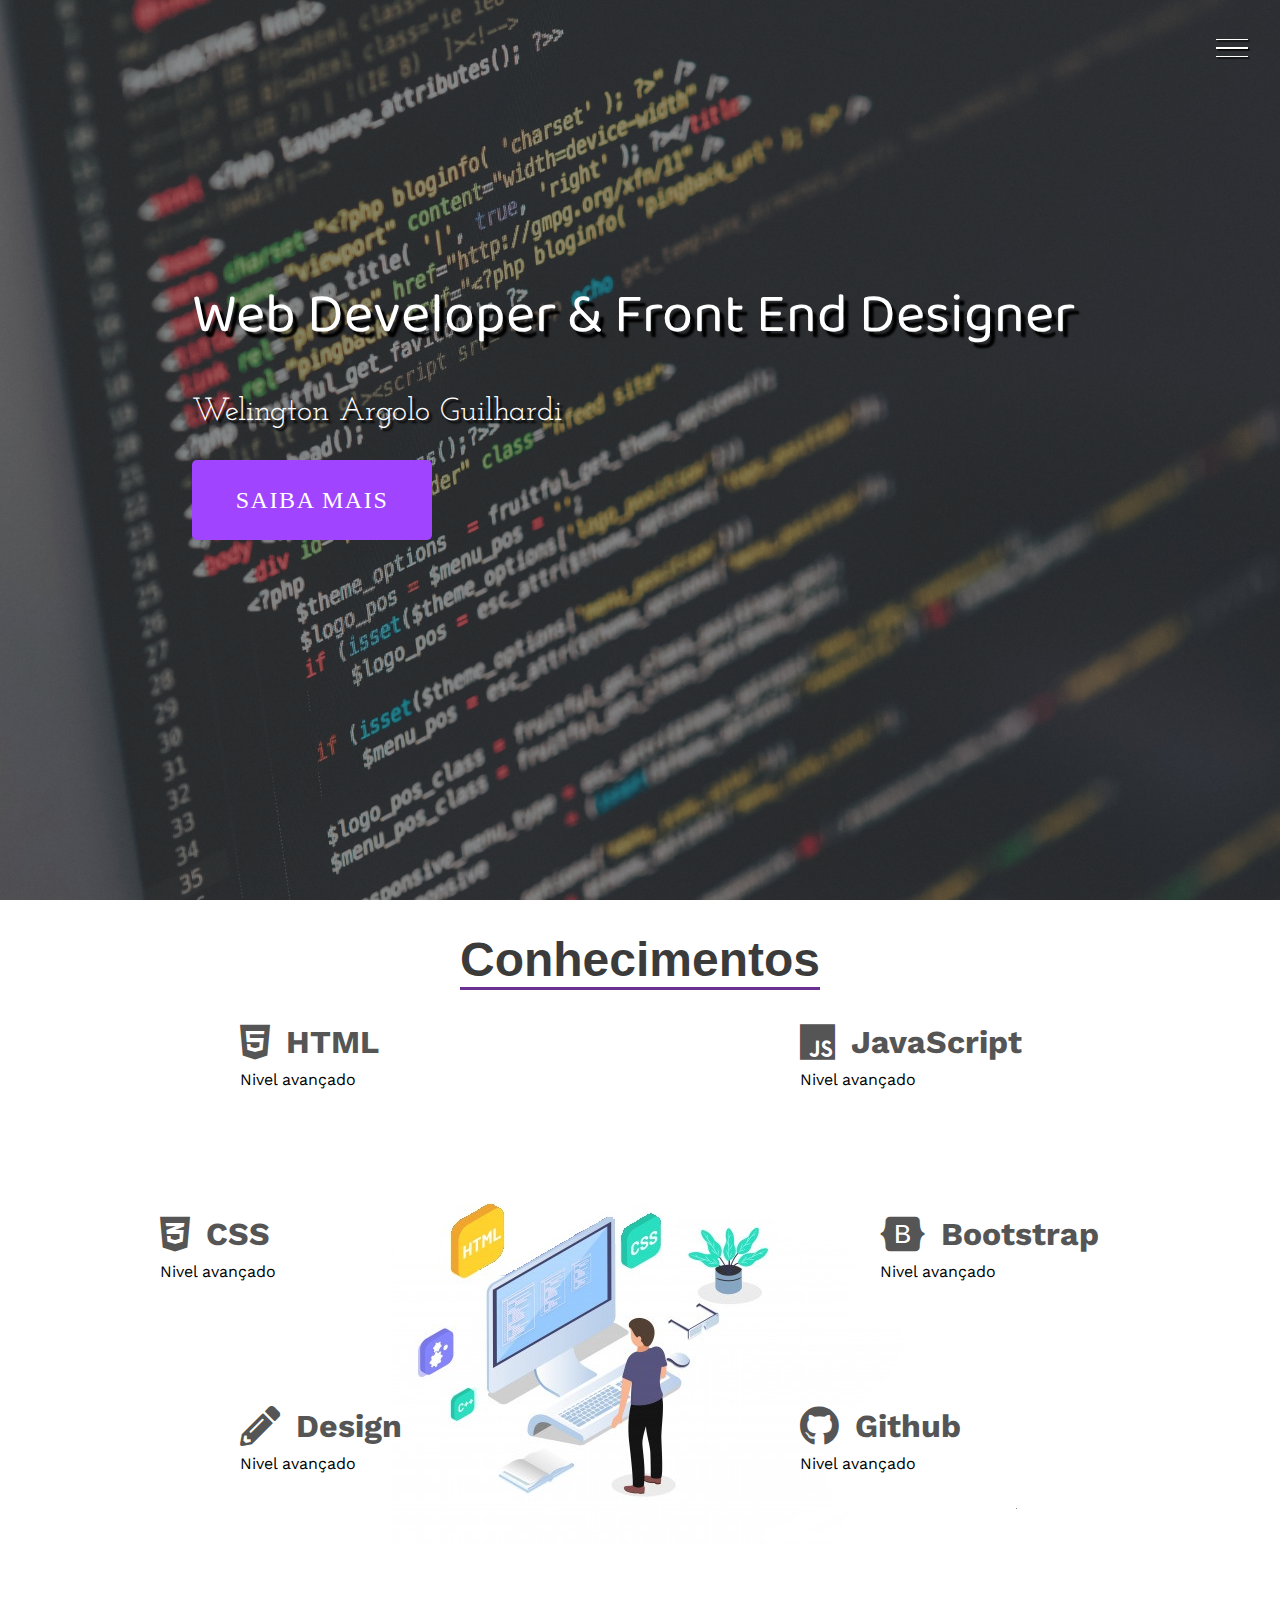
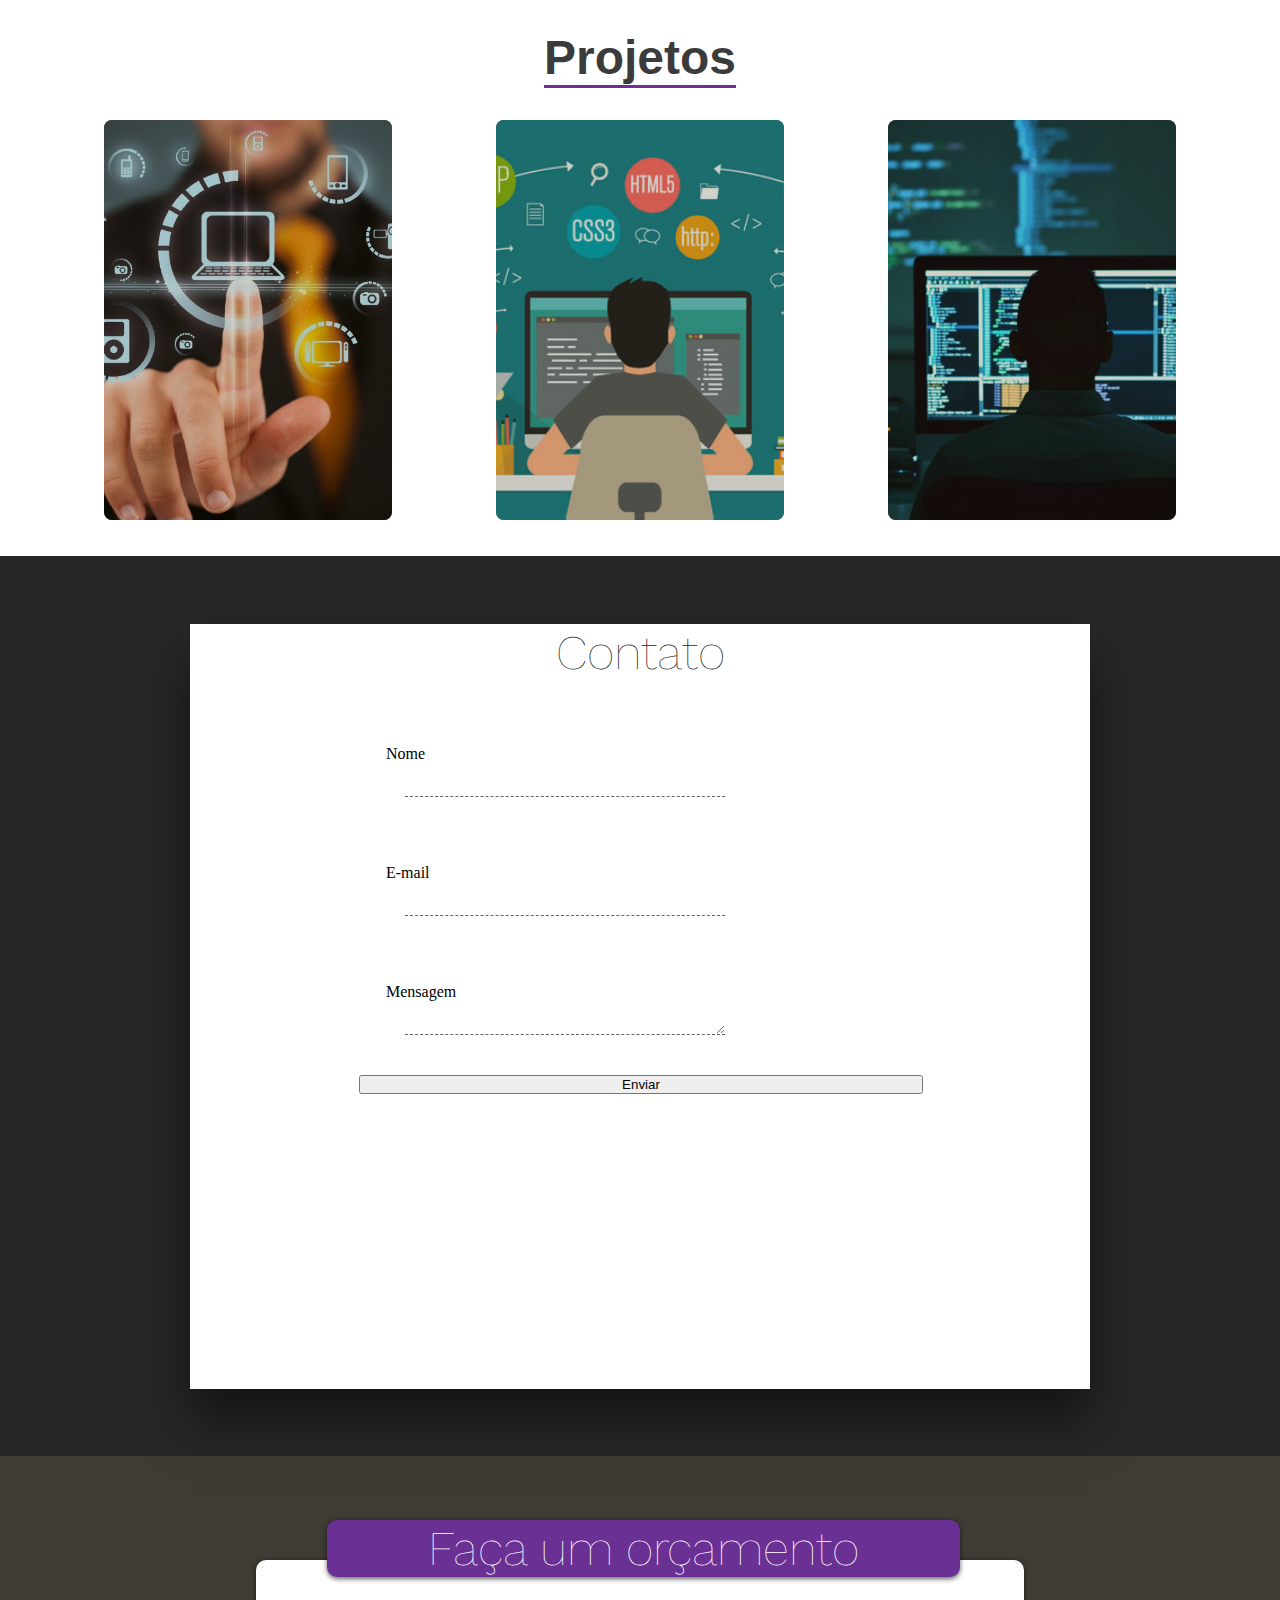
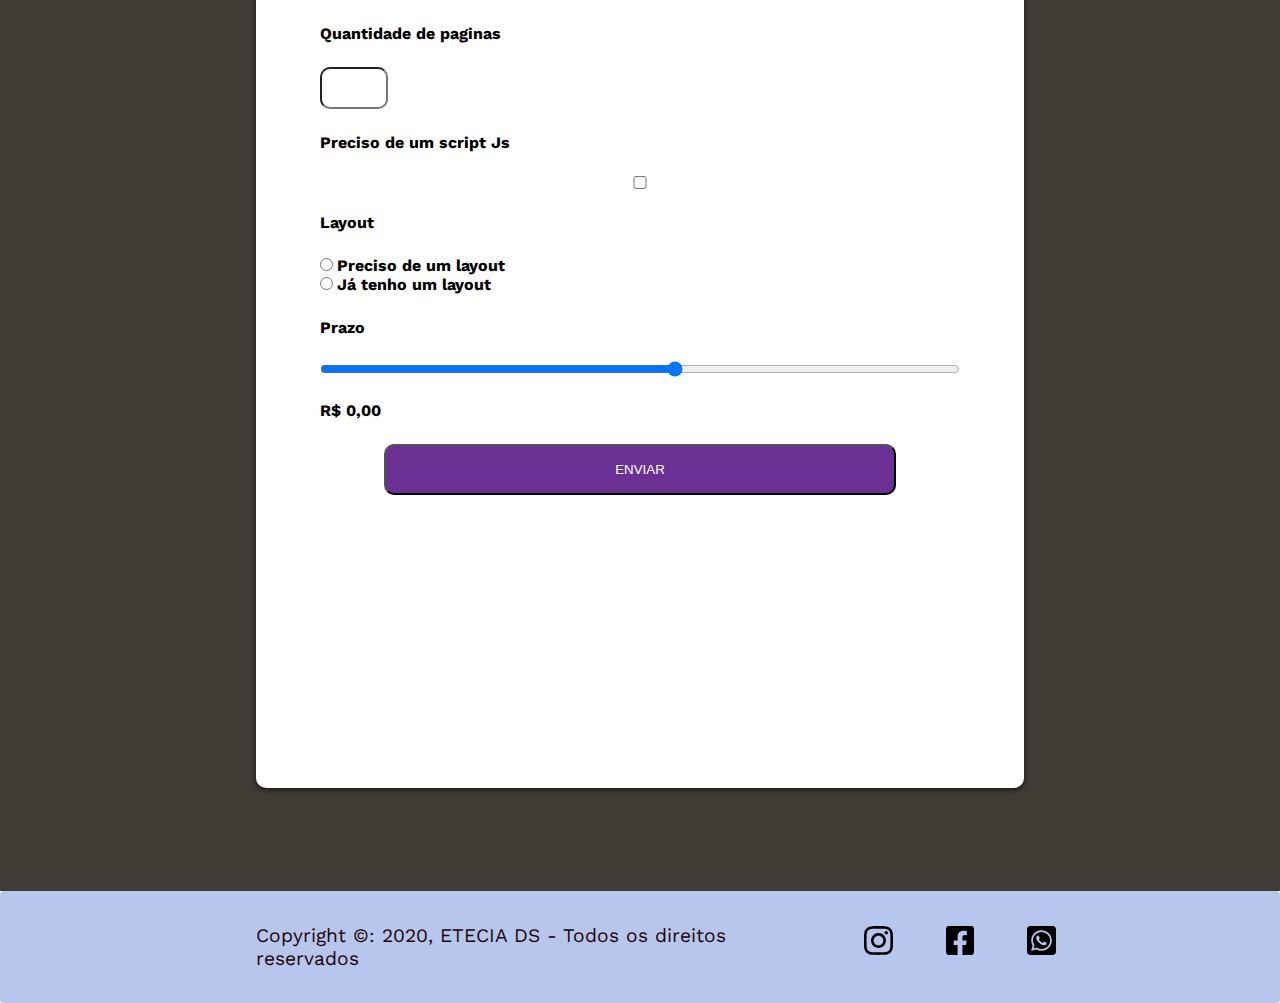
<file: index.html>
<!DOCTYPE html>
<html lang="pt-br">
<head>
    <meta charset="UTF-8">
    <meta name="viewport" content="width=device-width, initial-scale=1.0">
    <title>Portifólio</title>
    <link rel="stylesheet" href="style.css">


    <link rel="icon" href="./favicon-32x32.png" type="image/png">
    <link rel="apple-touch-icon" sizes="180x180" href="/apple-touch-icon.png">
    <link rel="icon" type="image/png" sizes="32x32" href="/favicon-32x32.png">
    <link rel="icon" type="image/png" sizes="16x16" href="/favicon-16x16.png">
    <link rel="manifest" href="/site.webmanifest">
    <link href="https://fonts.googleapis.com/css2?family=Work+Sans:ital,wght@1,300&display=swap" rel="stylesheet">
</head>




<body>
<div class="conteiner" >

<div class="menu-hamburger">
   
<div class="line" id="line1"></div>
<div class="line" id="line2"></div>
<div class="line" id="line3"></div>


</div>






<header>

<div class="img-conteiner">
    <img src="./img-backgroud.jpg" alt="">
</div>

<div class="banner">
    <h1>Web Developer & Front End Designer</h1>
    <p>Welington Argolo Guilhardi</p>
    <button id="btn">Saiba mais</button>
</div>

</header>

<aside class="sidebar" >
    <nav>
     <ul class="menu" >
        <li class="menu-item"> <a href="" class="menu-link">Home</a> </li>
        <li class="menu-item"> <a href="#conhecimentos" class="menu-link">Conhecimentos </a> </li>
        <li class="menu-item"> <a href="#projetos" class="menu-link">Projetos </a> </li>
        <li class="menu-item"> <a href="#contato" class="menu-link">Contato </a> </li>
        <li class="menu-item"> <a href="#orcamento" class="menu-link">Orçamento</a> </li>
     </ul>




    </nav>
    <div class="social-midia">
    <a href=""> <i class="fab-facebook"></i></a>
    <a href=""> <i class="fab-instagram"></i></a>
    <a href=""> <i class="fab-twiter"></i></a>

</div>


</aside>
<div id="conhecimentos"></div>
<section class="sessao-conhecimentos">
    <div class="sessao-header">
        <h1>Conhecimentos</h1>
    </div>
    <div class="conhecimentos">
        <div class="conhecimento">
            <div class="conhecimento-header">
                <i class="fab fa-html5"></i>
                <h3>HTML</h3>
            </div>
            <div class="conhecimento-text">
                <p>Nivel avançado </p>
            </div>
        </div>
        <div class="conhecimento">
            <div class="conhecimento-header">
                <i class="fab fa-css3-alt"></i>
                <h3>CSS</h3>
            </div>
            <div class="conhecimento-text">
                <p>Nivel avançado </p>
            </div>
        </div>
        <div class="conhecimento">
            <div class="conhecimento-header">
                <i class="fas fa-pencil-alt"></i>
                <h3>Design</h3>
            </div>
            <div class="conhecimento-text">
                <p>Nivel avançado </p>
            </div>
        </div>
        <div class="conhecimento">
            <div class="conhecimento-header">
                <i class="fab fa-js "></i>
                <h3>JavaScript</h3>
            </div>
            <div class="conhecimento-text">
                <p>Nivel avançado </p>
            </div>
        </div>
        <div class="conhecimento">
            <div class="conhecimento-header">
                <i class="fab fa-bootstrap"></i>
                <h3>Bootstrap</h3>
            </div>
            <div class="conhecimento-text">
                <p>Nivel avançado</p>
            </div>
        </div>
        <div class="conhecimento">
            <div class="conhecimento-header">
                <i class="fab fa-github"></i>
                <h3>Github</h3>
            </div>
            <div class="conhecimento-text">
                <p> Nivel avançado</p>
            </div>
        </div>
        <div class="img-conhecimentos" >
            
           <!--- <img src="./img-conteiner.jpg" alt="imagem">  -->    
         </div>
    </div>
</section>

<div id="projetos"></div>
<section class="sessao-projetos" >


    <div class="sessao-header" >

     <h1>Projetos</h1>
    </div>

        <div class="projetos">
            <div class="card">
                <div class="card-img-wrapper">
                    <img src="./projeto-img1.jpg" alt="">
                </div>
                <div class="card-info">
                    <h2>Loja de Roupa</h2>
                    <h3>HTML, Bootstrap</h3>
                    <p>Este projeto é apenas um modelo que representa uma loja de roupa.
                       O projeto não está 100% pronto, pois é apenas uma representação de estilo para clientes. 
                    </p>
                    <button ><a href="./loja roupa/index.html">Saiba Mais</a> </button>
                </div>
            </div>
                <div class="card">
                <div class="card-img-wrapper">
                   <img src="./projeto-img2.jpg" alt="">
                </div>
                <div class="card-info">
                    <h2>Loja Cosmeticos</h2>
                    <h3>HTML, Bootstrap</h3>
                    <p>Este projeto é apenas um modelo que representa uma loja de cosmeticos.
                        O projeto não está 100% pronto, pois é apenas uma representação de estilo para clientes.</p>
                        <button ><a href="./Produtos de loja (exibição)/index.html">Saiba Mais</a> </button>
                </div>
                </div>
                <div class="card">
                <div class="card-img-wrapper">
                    <img src="./projeto-img3.jpg" alt="Imagem Projeto">
                </div>
                <div class="card-info">
                    <h2>Jogo da memoria Web </h2>
                    <h3>HTML, CSS, JavaScript</h3>
                    <p>Jogo desenvolvido durante curso, para testes de conhecimentos gerais
                         de HTML, CSS, JavaScript
                         </p>
                        <button ><a href="./Jogo da memoria/index.html">Saiba Mais</a> </button>
                </div>
                </div>
            </div>
        </div>


</section>

<br><br> 




<div id="contato"></div>
<section class="sessao-contato" >

<div class="contato-wrapper" >
       <h1>Contato</h1>

  <form action="">


      <div class="input-group">
          <input type="text" class="field" id="nome">
          <label for="nome" class="field-label">Nome</label>
      </div>

      <div class="input-group">
          <input type="text" class="field" id="email">
          <label for="email" class="field-label">E-mail</label>
      </div>

      <div class="input-group">
           <textarea id="mensagem" class="field"></textarea>
          <label for="mensagem" class="field-label">Mensagem</label>
      </div>

      <button type="submit">Enviar</button>
    

  </form>


</div>






</section>


<div id="orcamento" ></div>
<section class="sessao-orcamento">

    <div class="orcarmento-wrapper">
        <h1>Faça um orçamento</h1>
        <form action="">
            <label for="quantidade">Quantidade de paginas</label>
            <input type="number" min="1"  name="quantidade" id="quantidade">
            <label for="js">Preciso de um script Js</label>
            <input type="Checkbox" name="js" id= "js">
            <label > Layout</label>
            <div class="group-layout">
                <div>
                    <input type="radio" name="layout" id="layout-sim">
                    <label for="layout-sim">Preciso de um layout</label>
                </div>
                <div>
                    <input type="radio" name="layout" id="layout-nao">
                    <label for="layout-nao">Já tenho um layout</label>
                </div>
            </div>
            <label for="prazo">Prazo</label>
            <input type="range" name="prazo" id="prazo" min="1" max="10">
            <label id="preco">R$ 0,00</label>
            <button class="btn btn-orcamento" type="submit">Enviar</button>

        </form>
    </div>
</section>

<footer>
<div class="footer-content">
    <p>
        Copyright &copy: 2020, ETECIA DS - Todos os direitos reservados
    </p>
<div class="redes-socias" >
    <ul>
<li class="li"><a href="https://www.instagram.com/welingtonguilhardi/?hl=pt-br"><img src="./instagram-brands.svg" alt="" ></a></li>
<li class="li"><a href="https://www.facebook.com/welington.argolo"><img src="./facebook-square-brands.svg" alt="" ></a></li>
<li class="li"><a href="https://api.whatsapp.com/send?phone=5575998383737&text=Ol%C3%A1,%20tudo%20bem%3F%20Gostaria%20de%20saber%20mais!">
    <img src="./whatsapp-square-brands.svg" alt="" ></a></li>
</ul>
</div>

</div>




</footer>



</div>


   <script src="./script.js"></script>
</body>
</html>
</file>
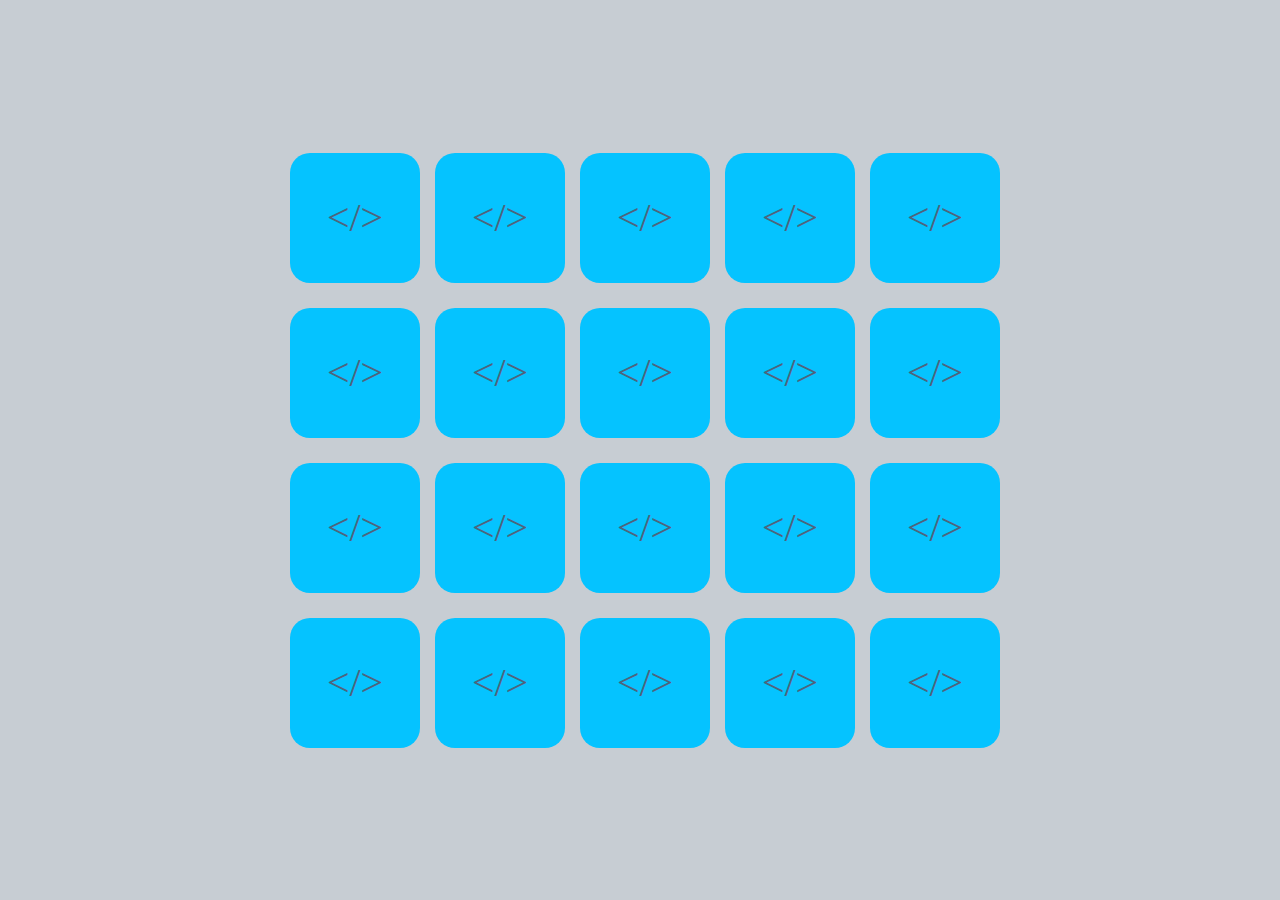
<file: Jogo da memoria/index.html>
<!DOCTYPE html>
<html lang="en">
<head>
    <meta charset="UTF-8">
    <meta name="viewport" content="width=device-width, initial-scale=1.0">
    <title>Document</title>
    <link rel="stylesheet" href="./style.css">
</head>
<body>

    
    
<div id="gameBoard">

   

               <!--carta numero 1
<div id="boots1" class="card flip" data-icon="bootstrap" >
    <div class="card_front" >

   
    </div>

    <div class="card_back">
        
    </div>
  </div>
          -->


</div>



    <div id="gameOver">
        <div>Parabens você completou o jogo
        </div>
        <button id="restart" onclick="restart()" > Jogue novamente </button>
    </div>
    





    <script src="./game.js"></script>
    <script src="./script.js"></script>
</body>
</html>
</file>
<file: style.css>
@import url('https://fonts.googleapis.com/css2?family=Baloo+Da+2:wght@400;500;600;700&family=Josefin+Slab:ital,wght@0,300;0,400;0,600;1,300;1,400;1,600&family=Mulish:ital,wght@0,200;0,300;0,400;0,500;1,200;1,300;1,400&display=swap');
@import url('https://cdnjs.cloudflare.com/ajax/libs/font-awesome/5.15.1/css/all.min.css');


* {margin: 0;
  padding: 0;
  list-style: none;
  text-decoration: none;
 
}


.menu-hamburger{
     
     height: 2rem;
     width: 2rem;
     position: fixed;
     z-index: 100;
     right: 2rem;
     top: 2rem;
     display: flex;
     flex-direction: column;
     justify-content: space-evenly;
     cursor: pointer;
    }
    
    .line{
        width: 100%;
        background-color:#fff;
        height: .1rem;
        box-shadow: 0.1rem 0.1rem 1px #000 ;
    }

header{
    width: 100%;
    height: 100vh;
    overflow: hidden;
    position: relative;
}




.img-conteiner{
width: 100%;
height: 100%;

overflow: hidden;
background-color:rgba(5, 5, 5, 0.8);


}
.img-conteiner img{
    width: 100%;
    height: 100vh;
    object-fit: cover;
    opacity: 0.5;
  animation: zoom 25s;
  background-size: cover;
    
}
@keyframes zoom {
    0%{transform: scale(1.3);}
    100%{transform: scale(1);}

}





.banner{
    position: absolute;
    top: 30% ;
    left:15%;
    

}



@keyframes moveBanner{
    0%{transform: translateY(10rem);}
    100%{transform: translateY(0rem)}                    
  }





.banner h1{
    color: #ffffff;
    font-size: 3.5rem;
    font-family:"baloo da 2",Arial, Helvetica, sans-serif ;
    font-weight:200 ;
    text-shadow: .3rem .4rem 2px rgba(0, 0, 0, 4);
    margin-bottom:2rem ;
    animation: moveBanner 5s;
}
.banner p{
    font-family: "Josefin Slab", serif;
    color: #ffffff;
    font-size: 2rem;
    text-shadow: .2rem .2rem 2px rgba(0, 0, 0, 4);
    margin-bottom: 2rem;
    animation: moveBanner 5s;
}
.banner button{
    font-size: 1.5rem;
    text-transform: uppercase;
    letter-spacing: 0.1rem;
    font-family: "Muli", serif;
    color: #000;
    background-color:#a044ff ;
    height: 5rem;
    width: 15rem;
    border-radius: 0.3rem;
    border: none;
    color: white;
    animation: moveBanner 5s;
    



} 




.banner button:hover{
    background-color:#551864;
}

.sidebar{
    width: 20rem;
    height: 100vh;
    background-color:rgba(5, 5, 5,0.8);
    position: absolute;
    top: 0;
    right: -20rem;
    transition: all 1s;
}

.sidebar.show-menu{
    right: 0;
}
.menu{
    position: absolute;
    top: 40%;
    left: 50%;
    transform: translate(-50%, -50%);
   
    
}
.menu-item{text-align: center;}
.menu-link{font-family:Arial, Helvetica, sans-serif;
           font-size: 2rem;
           color:#ff1310;
           transition: 1s;
                            }
           
           
.menu-link:hover{background-color: #7a7280;color: #000;}





.social-midia{
    background-color: rgba(255, 0, 0, 5);
  position: absolute;
  bottom: 2rem;
  width:100%;





}
.conhecimentos{
    display: grid;
    grid-template-columns: repeat(16,1fr);
    grid-template-rows:repeat(6,6rem);
    row-gap: .5;
    background-image: url(./img-conteiner.jpg);
    background-repeat: no-repeat;
    background-position: 60%;
    
}
.conhecimento:nth-child(1){
    grid-column:4/7 ;
    grid-row:1/3 ;
}
.conhecimento:nth-child(2){
    grid-column:3/6 ;
    grid-row: 3/5 ;
}
.conhecimento:nth-child(3){
    grid-column:4/7 ;
    grid-row:5/-1 ;
}
.conhecimento:nth-child(4){
    grid-column:11/14 ;
    grid-row: 1/3 ;
}
.conhecimento:nth-child(5){
    grid-column: 12/15 ;
    grid-row: 3/5 ;
}
.conhecimento:nth-child(6){
    grid-column: 11/14;
    grid-row: 5/-1;
   
}
.sessao-header{
    display: flex;
    justify-content: center;
    align-items: center;
    

}
.sessao-header h1{
    font-family: sans-serif;
    font-size: 3rem;
    color: rgba(5, 5, 5, 0.8);
    border-bottom: solid 3px #6a3093;
    border: bottom 1.5rem; ;
    margin: 2rem;
}


.conhecimento-header{
    display:flex;
    align-items:center ;
    color: #555;
}
.conhecimento-header i{
    font-size: 2.5rem;
}
.conhecimento-header h3{
    font-family: "Work Sans";
    font-size: 2rem;
    padding-left:1rem ;
}
.conhecimento-text{
    font-family: "Work Sans";
    margin-top: 0.5rem;
}
.projetos{
    display: flex;
    justify-content: space-evenly;

}
.card{width: 18rem;
      height: 25rem;
      position: relative;
    }

.card-img-wrapper{
    width: 100%;
    height: 100%;
    border-radius: .5rem;
    background-color: #262600;
}      
.card-img-wrapper img{
    object-fit: cover;
    width: 100%;
    height: 100%;
    border-radius: .5rem;
    opacity: .8;
    transition: opacity 3s;

}

.card:hover .card-img-wrapper img{
    opacity: .5;
}


.card-info{
    opacity: 0;
    visibility: hidden;


    position: absolute;
    bottom: 0;
    padding: 2rem;
    text-shadow: 0.3 0.2rem 0.3rem rgba(0,0,0.4) ;
    transition: all 3s;
}
.card-info h2{
    font-family: "Work Sans";
    font-size:1.5rem ;
    font-weight: 500;
    color: #eee;
}
.card-info h3{
    font-family: "Work Sans";
    font-weight: bolder;
    color:#ff0030;
    margin-bottom: 1.5rem;
}
.card-info p{
    font-family: "Work Sans";
    font-weight: 450;
    color:#eee;
    width: 100%;
    margin-bottom:2rem ;
}
.card-info button{
    width:  8rem;
    height: 2.5rem;
    background-color: #6a3093;
    font-family: "Work Sans";
    
    margin: .3rem;
    font-size: 1rem;
    color: #eee;
    border-radius: .5rem;
    box-shadow: 0.1rem .8rem rgba(0,0,0,.2);

    
}
.card-info a {
    color: white;
}

.card:hover .card-info{
    bottom: 2rem;
    opacity: 1;
    visibility: visible;

}


.sessao-contato{
    
    width: 100%;
    height: 100vh;
    background-color: #272727;
    display: flex;
    align-items: center;
    justify-content: center;
    
}
.contato-wrapper{
    background-color: white;
    width: 100vh;
    height: 85vh;
    box-shadow: 0 2rem 3rem rgba(0,0,0,0.5);
}
.contato-wrapper h1{
    display:flex;
    font-family: "Work Sans" ;
    color: #272727;
    font-size: 3rem;
    font-weight: lighter;
    justify-content: center;
    
}


.sessao-contato form{
    display: flex;
    
    flex-direction: column;
    padding:1rem ;
    margin: 1rem;
    margin-left: 20%;
    
    
    
}
.sessao-contato button{
    margin-right: 15vh;
    margin-left: -3vh;
}




.input-group{
    position: relative;
    padding: 1.2rem;
    
   
}

.field{
    
    background:transparent;
    border:none;
    width: 20rem;
    height:3rem ;
    font-size: 1.5;
    border-bottom: 1.5px dashed #636363;
    outline: none;
    margin: 1rem 0;
    
}
.field-label{
    position:absolute;
    left: 0;
    top: 2rem;
    font-size: 1.2;
    transition: all 0.8s;
}
.field:focus ~ label{
    top: 0;
    font-size:1rem ;
}
.field:focus{
    border-bottom: solid 1px;
}
.sessao-orcamento{
    max-width: 100%;
    max-height: 80%;
    min-width: 100%;
    width: 100%;
    height: 115vh;
    background-color:rgba(15,10,2, .8) ;
    display: flex;
    justify-content: center;
    align-items: center;
}
.orcarmento-wrapper{
    max-width: 60%;
    max-height: 80%;
    width: 60%;
    height: 80%;
    background-color: #ffffff;
    border-radius: 10px;
    box-shadow: 0 0.1rem 0.3rem rgba(0,0,0,0.6) ;
    position: relative;
}
.sessao-orcamento h1{
    position: absolute;
    top: -2.5rem;
    left: 2.5rem;
    background-color: #6a3093;
    max-width: 70%;
    width: 70%;
    margin-left:4%  ;
    text-align: center;
    padding:0 3rem ;
    color: white;
    font-family: "Work Sans" ;
    font-size: 3rem;
    font-weight: lighter;
    box-shadow: 0 0.1rem 0.3rem rgba(0,0,0,0.6) ;
    border-radius: 10px;

}
.sessao-orcamento form{
    margin: 4rem;
    display: grid;
    grid-column: auto 1fr;
    column-gap:2rem ;
    row-gap: 1.5rem;
}
.sessao-orcamento label{
    font-family: "Work Sans" ;
    font-size: 1rem;
    font-weight: bold
}
.sessao-orcamento input[type="number"]{
    font-family: "Work Sans" ;
    width: 4rem;
    font-size: 2rem ;
    text-align: center;
    outline: none;
    border-radius: 10px;
   
}
.btn-orcamento{
    max-width: 80%;
    width: 80%;
    text-align: center;
    text-transform: uppercase;
    padding: 1rem;
    cursor: pointer;
    background-color: #6a3093;
    color: white;
    border-radius: 10px;
    margin: auto;
}
footer{
    width: 100%;
    height: 7rem;
    background-color: #b6c6ec;
    color: white;
    display: flex;
    justify-content: center;
    align-items: center;
    border-radius: 4px;
    

}
.footer-content{
    width: 60%;
    display:flex;
    justify-content: space-between;
   
    
    
}
.footer-content p{
    font-family: "Work Sans";
    color: #220404;
    font-size: 1.2rem;
}
.redes-socias a{
    margin:0 2rem;
    
}
.li{
    width: 15%;
}
.redes-socias ul{
    display: flex;
    justify-content: space-between;
    

}
</file>
<file: Jogo da memoria/style.css>
*{margin: 0;
  padding: 0;
  box-sizing: border-box;}


body{

    font-family: Georgia, 'Times New Roman', Times, serif;
    display: flex;
    justify-content: center;
    align-items:center ;
    height: 100vh;
    background-color: #c7cdd3;
}







.card{
width: 130px;
height: 130px;
position: relative;
transform-style: preserve-3d;
transition: transform .5s;

}


.card_back,.card_front{
    
/*terá 100% do tamanho do pai*/
  
    width: 100%;
    height: 100%;
    position: absolute;
    display: flex;
    justify-content: center;
    align-items: center;
    border-radius: 20px;
    box-shadow: 10px 10px 10px rgba(0, 0, 0, 4,5);
    backface-visibility: hidden;
}

.flip{ transform: rotateY(180deg);}

.card_front{
    transform: rotateY(180deg);
    background-color: #437ecc;
      
    width: 130px;
    height: 130px;
}
.card_back{
      
    background-color: #05c3ff;
    text-transform: bold;
    color: #4f637c;
     font-size: 40px;
     
     width: 130px;
    height: 130px;
}
#gameOver{
    position: absolute;
    width: 100%;
    height: 100%;
    background-color: rgba(0,0,0,0.8 );
    color: white;
    font-size: 50px;
    display: none;
    justify-content: center;
    align-items: center;
    flex-direction: column;
    top: 0;
}
#restart{
    padding: 20px;
    font-size: 20px;
    background-color: yellow;
    border:none;
    border-radius: 10px;
    margin-top: 10px;
    
}
#gameBoard{
   
    max-width: 700px;
    display: grid;
    grid-template:  1fr 1fr 1fr 1fr  /  1fr 1fr 1fr 1fr 1fr  ;
    column-gap: 15px;
    row-gap: 25px ;
    
    

}
</file>
